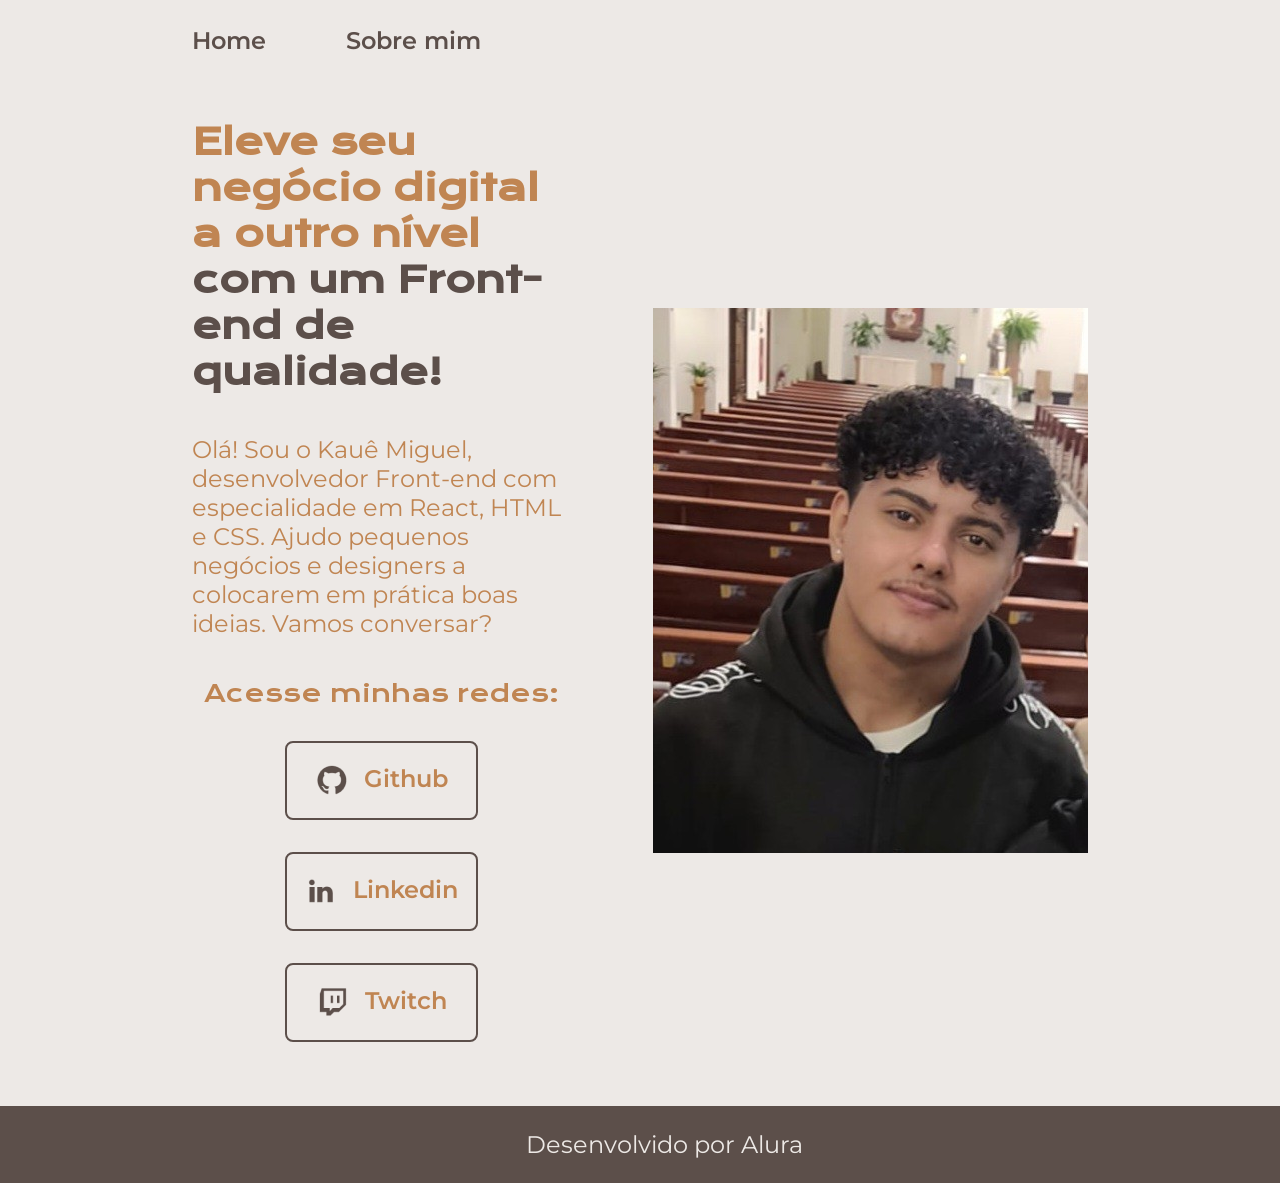
<file: index.html>
<!doctype html>
<html lang="pt-br">
  <head>
    <meta charset="UTF-8" />
    <meta http-equiv="X-UA-Compatible" content="IE=edge" />
    <meta name="viewport" content="width=device-width, initial-scale=1.0" />
    <title>Portfolio</title>
    <link rel="stylesheet" href="./styles/style.css" />
  </head>
  <body>
    <header class="cabecalho">
        <nav class="cabecalho__menu">
            <a class="cabecalho__menu__link" href="index.html">Home</a>
            <a class="cabecalho__menu__link" href="about.html">Sobre mim</a>
        </nav>
    </header>
    <main class="apresentacao">
      <section class="apresentacao__conteudo">
        <h1 class="apresentacao__conteudo__titulo">
          Eleve seu negócio digital a outro nível
          <strong class="titulo-destaque"
            >com um Front-end de qualidade!</strong
          >
        </h1>
        <p class="apresentacao__conteudo__texto">
          Olá! Sou o Kauê Miguel, desenvolvedor Front-end com especialidade em
          React, HTML e CSS. Ajudo pequenos negócios e designers a colocarem em
          prática boas ideias. Vamos conversar?
        </p>
        <div class="apresentacao__links">
          <h2 class="apresentacao__links__subtitulo">Acesse minhas redes:</h2>
          <a class="apresentacao__links__navegacao" href="https://github.com/KaweM"
            ><img src="./assets/Github.png" alt="Ícone do github" /> Github</a
          >
          <a
            class="apresentacao__links__navegacao"
            href="#"
            ><img src="./assets/linkedin.png" alt="ícone do linkedin">
            Linkedin</a
          >
          <a
            class="apresentacao__links__navegacao"
            href="#"
            ><img src="./assets/Twitch.png" alt="ícone da Twitch">
            Twitch</a
        </div>
      </section>
        <img class="apresentacao__imagem" src="./assets/imagem.jpg" alt="Foto de Kauê Miguel" />
    </main>
    <footer class="rodape">Desenvolvido por Alura</footer>
  </body>
</html>
</file>
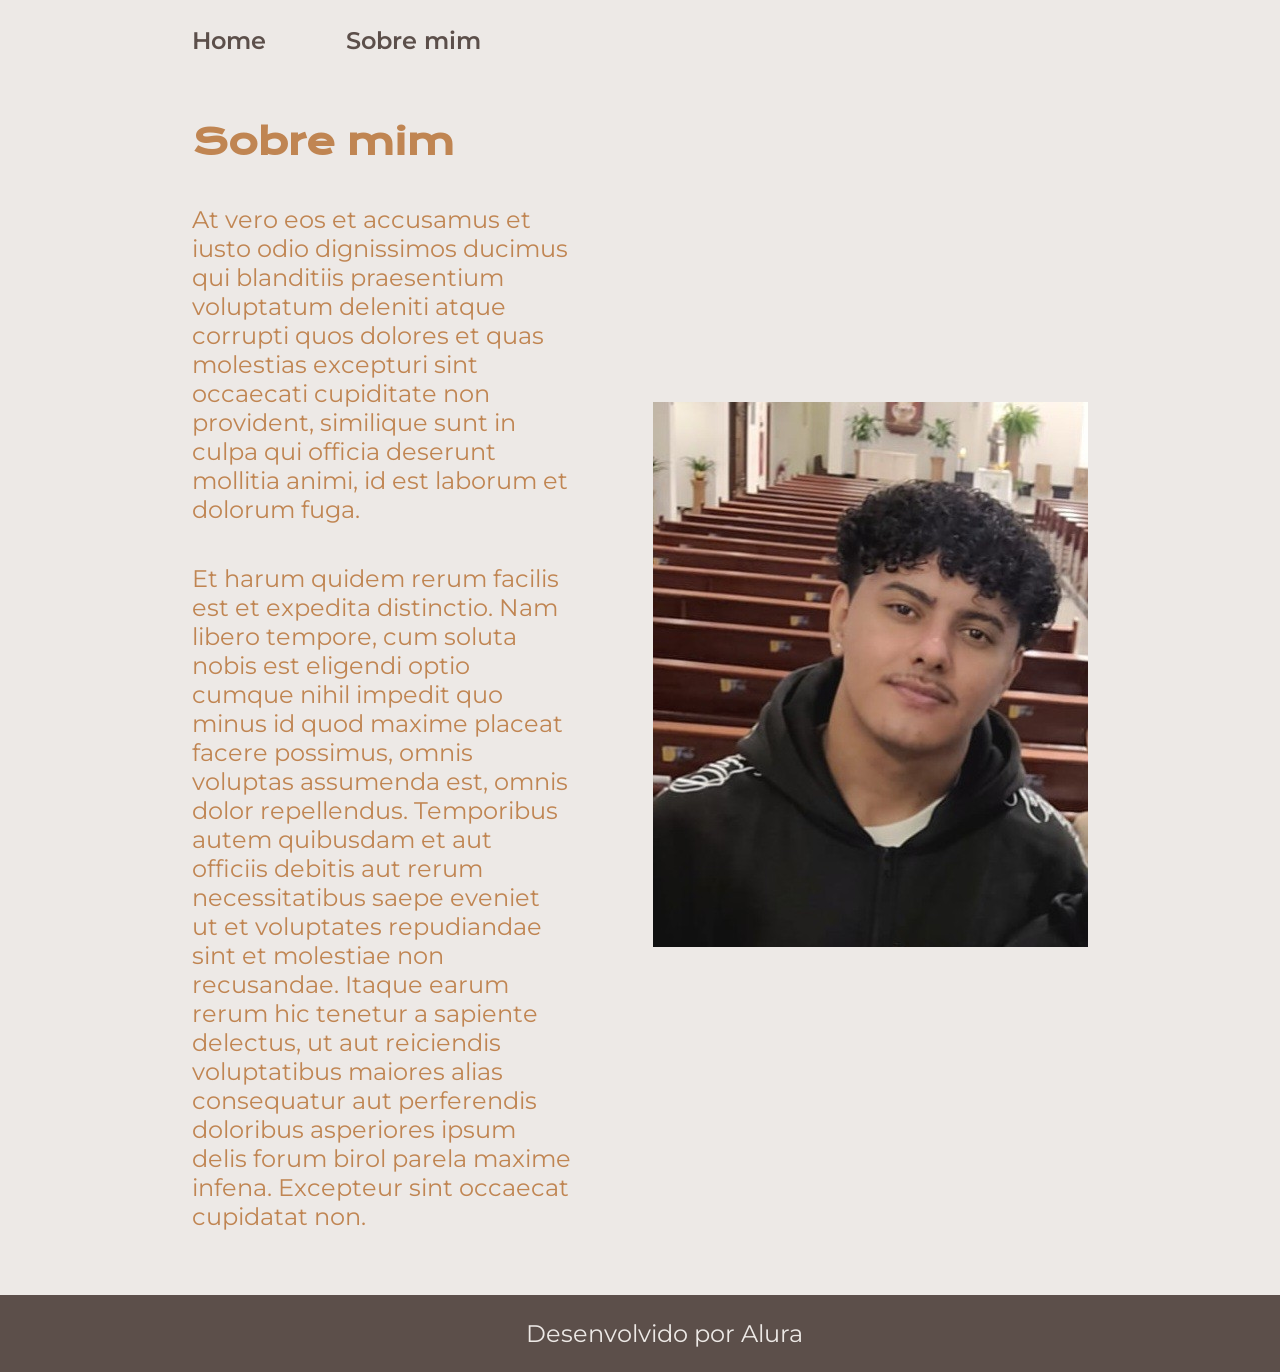
<file: about.html>
<!doctype html>
<html lang="pt-br">
  <head>
    <meta charset="UTF-8" />
    <meta http-equiv="X-UA-Compatible" content="ie=edge" />
    <meta name="viewport" content="width=device-width, initial-scale=1.0" />
    <title>Sobre mim</title>
    <link rel="stylesheet" href="./styles/style.css" />
  </head>
  <body>
    <header class="cabecalho">
      <nav class="cabecalho__menu">
        <a class="cabecalho__menu__link" href="index.html">Home</a>
        <a class="cabecalho__menu__link" href="about.html">Sobre mim</a>
      </nav>
    </header>
    <main class="apresentacao">
      <section class="apresentacao__conteudo">
        <h1 class="apresentacao__conteudo__titulo">Sobre mim</h1>
        <p class="apresentacao__conteudo__texto">
          At vero eos et accusamus et iusto odio dignissimos ducimus qui
          blanditiis praesentium voluptatum deleniti atque corrupti quos dolores
          et quas molestias excepturi sint occaecati cupiditate non provident,
          similique sunt in culpa qui officia deserunt mollitia animi, id est
          laborum et dolorum fuga.
        </p>
        <p class="apresentacao__conteudo__texto">
          Et harum quidem rerum facilis est et expedita distinctio. Nam libero
          tempore, cum soluta nobis est eligendi optio cumque nihil impedit quo
          minus id quod maxime placeat facere possimus, omnis voluptas assumenda
          est, omnis dolor repellendus. Temporibus autem quibusdam et aut
          officiis debitis aut rerum necessitatibus saepe eveniet ut et
          voluptates repudiandae sint et molestiae non recusandae. Itaque earum
          rerum hic tenetur a sapiente delectus, ut aut reiciendis voluptatibus
          maiores alias consequatur aut perferendis doloribus asperiores ipsum
          delis forum birol parela maxime infena. Excepteur sint occaecat
          cupidatat non.
        </p>
      </section>
      <img class="apresentacao__imagem" src="./assets/imagem.jpg" alt="Foto de Kauê Miguel" />
    </main>
    <footer class="rodape">Desenvolvido por Alura</footer>
  </body>
</html>
</file>
<file: styles/style.css>
@import url("https://fonts.googleapis.com/css2?family=Krona+One&family=Montserrat:ital,wght@0,100..900;1,100..900&display=swap");

:root {
  --cor--principal: #ede9e6;
  --cor--secundaria: #c08552;
  --cor--terciaria: #5c4f4a;
  --cor--hover: #5c766d;

  --fonte--primaria: "Krona One", sans-serif;
  --fonte--secundaria: "Montserrat", sans-serif;
}

* {
  margin: 0;
  padding: 0;
}

body {
  min-height: 100vh;
  display: flex;
  flex-direction: column;
  box-sizing: border-box;
  background-color: var(--cor--principal);
  color: var(--cor--secundaria);
}

.cabecalho {
  padding: 2% 0% 0% 15%;
}

.cabecalho__menu {
  display: flex;
  gap: 80px;
}

.cabecalho__menu__link {
  font-family: var(--fonte--secundaria);
  font-weight: 600;
  font-size: 1.5rem;
  color: var(--cor--terciaria);
  text-decoration: none;
}

.apresentacao {
  padding: 5% 15%;
  display: flex;
  align-items: center;
  justify-content: center;
  gap: 82px;
  flex: 1;
}

.apresentacao__conteudo {
  width: 50%;
  display: flex;
  flex-direction: column;
  gap: 40px;
}

.apresentacao__conteudo__titulo {
  font-family: var(--fonte--primaria);
  font-size: 2.25rem;
}

.titulo-destaque {
  color: var(--cor--terciaria);
}

.apresentacao__conteudo__texto {
  font-family: var(--fonte--secundaria);
  font-size: 1.5rem;
}

.apresentacao__links {
  display: flex;
  flex-direction: column;
  justify-content: space-between;
  align-items: center;
  gap: 32px;
}

.apresentacao__links__subtitulo {
  font-family: var(--fonte--primaria);
  font-weight: 400;
  font-size: 1.5rem;
}

.apresentacao__links__navegacao {
  display: flex;
  justify-content: center;
  gap: 16px;
  color: var(--cor--secundaria);
  text-align: center;
  font-family: var(--fonte--secundaria);
  border: 2px solid var(--cor--terciaria);
  font-size: 1.5rem;
  font-weight: 600;
  width: 50%;
  border-radius: 8px;
  padding: 21.5px 0px;
  text-decoration: none;
}

.apresentacao__links__link:hover {
  background-color: var(--cor--hover);
}

.apresentacao__imagem {
  width: 50%;
  max-width: 500px;
  height: auto;
}

.rodape {
  padding: 24px;
  font-family: var(--fonte--secundaria);
  font-size: 1.5rem;
  font-weight: 400;
  text-align: center;
  color: var(--cor--principal);
  background-color: var(--cor--terciaria);
  width: 100%;
}

@media (max-width: 1200px) {
  .cabecalho {
    padding: 10%;
  }
  .cabecalho__menu {
    justify-content: center;
  }
  .apresentacao {
    flex-direction: column-reverse;
    padding: 5%;
  }
  .apresentacao__conteudo {
    width: auto;
  }
  .apresentacao__imagem {
    width: 80%;
  }
}
</file>
